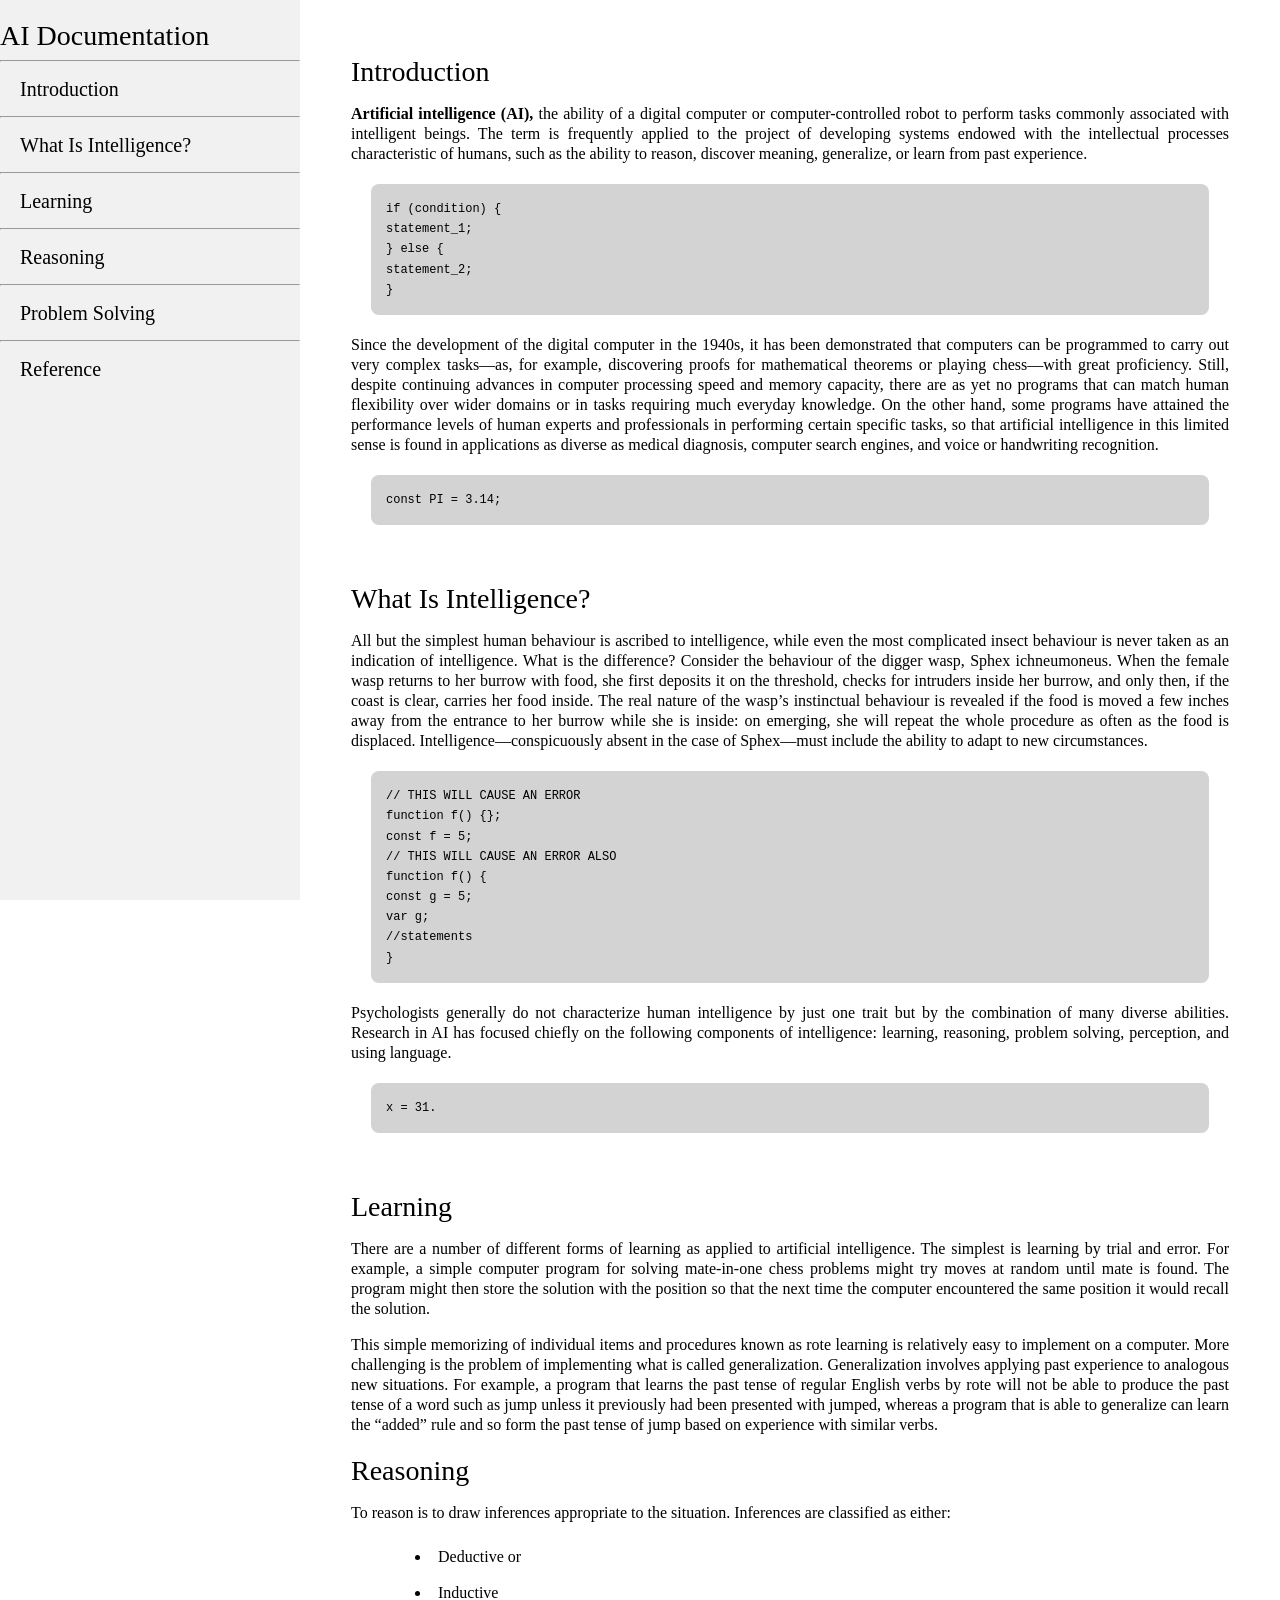
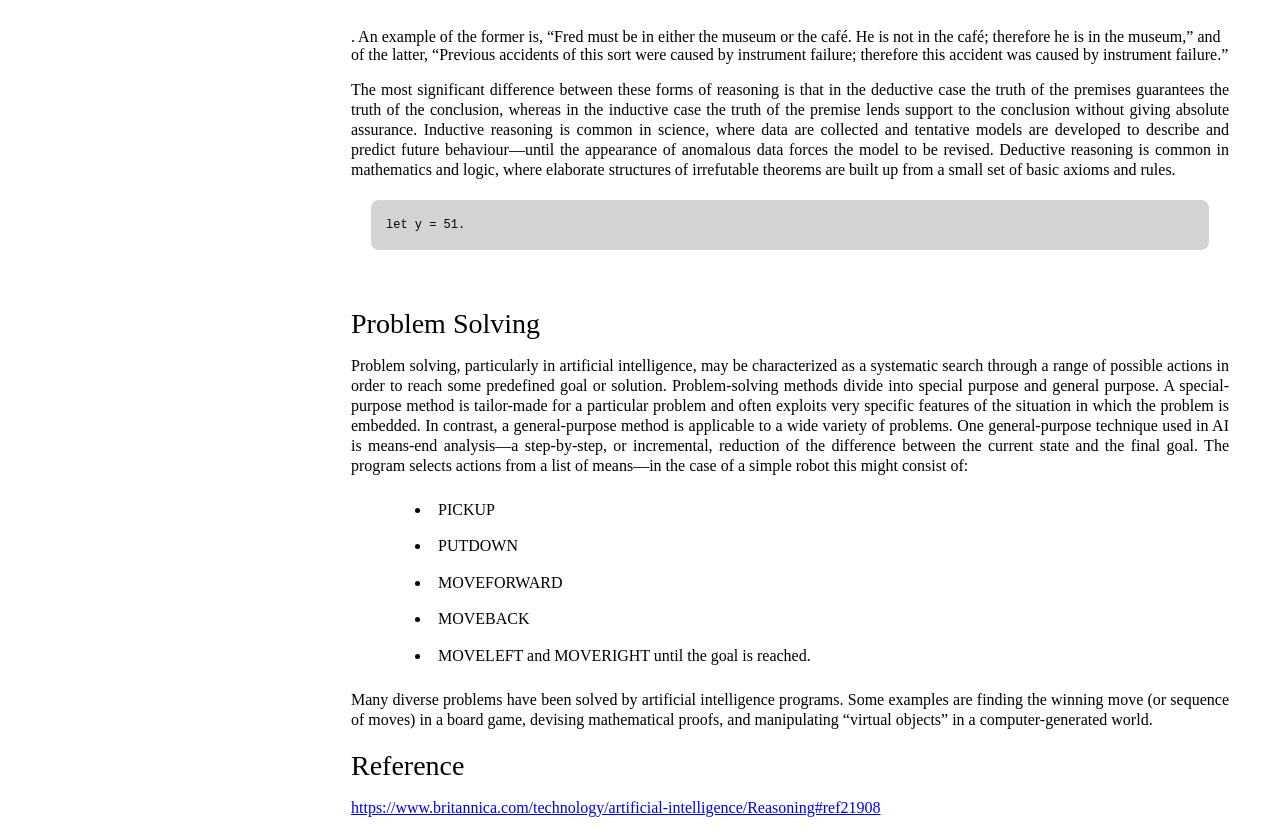
<file: index2.html>
<!DOCTYPE html>
  <html lang="en">
    <head>
      <meta charset="UTF-8" />
      <meta name="viewport" content="width=device-width, initial-scale=1.0" />
      <title>Technical Documentation Page</title>
      <link type="text/css" rel="stylesheet" href="styles2.css" />
    </head>
    <body>
      <nav id="navbar">
        <header id="AI">AI Documentation</header><hr>
        <a href="#Introduction" class="nav-link"><li>Introduction</li></a><hr>
        <a href="#What_Is_Intelligence?" class="nav-link"><li>What Is Intelligence?</li> </a><hr>
        <a href="#Learning" class="nav-link"><li>Learning</li> </a><hr>
        <a href="#Reasoning" class="nav-link"><li>Reasoning</li> </a><hr>
        <a href="#Problem_Solving" class="nav-link"><li>Problem Solving</li> </a><hr>
        <a href="#Reference" class="nav-link"><li>Reference</li> </a>
      </nav>
      <main id="main-doc">
        <a id="Introduction"></a>
        <section class="main-section" id="Introduction">
          <header class="main-header">Introduction</header>
          
          <p class="just">
            <strong>Artificial intelligence (AI),</strong> the ability of a
            digital computer or computer-controlled robot to perform tasks
            commonly associated with intelligent beings. The term is frequently
            applied to the project of developing systems endowed with the
            intellectual processes characteristic of humans, such as the ability
            to reason, discover meaning, generalize, or learn from past
            experience.
            <div class="codeCase">
              <code>if (condition) { <br>
                statement_1; <br>
              } else { <br>
                statement_2; <br>
              } </code>
                    </div>
          </p>
          <p class="just">
            Since the development of the digital computer in the 1940s, it has
            been demonstrated that computers can be programmed to carry out very
            complex tasks—as, for example, discovering proofs for mathematical
            theorems or playing chess—with great proficiency. Still, despite
            continuing advances in computer processing speed and memory
            capacity, there are as yet no programs that can match human
            flexibility over wider domains or in tasks requiring much everyday
            knowledge. On the other hand, some programs have attained the
            performance levels of human experts and professionals in performing
            certain specific tasks, so that artificial intelligence in this
            limited sense is found in applications as diverse as medical
            diagnosis, computer search engines, and voice or handwriting
            recognition.
          </p>
          <div class="codeCase">
            <code>const PI = 3.14;</code>
                  </div><br>
        </section>
        <a id="What_Is_Intelligence?"></a>
        <section class="main-section" id="What_Is_Intelligence?">
          <header class="main-header" >What Is Intelligence?</header>
          
          <p class="just">
            All but the simplest human behaviour is ascribed to intelligence,
            while even the most complicated insect behaviour is never taken as
            an indication of intelligence. What is the difference? Consider the
            behaviour of the digger wasp, Sphex ichneumoneus. When the female
            wasp returns to her burrow with food, she first deposits it on the
            threshold, checks for intruders inside her burrow, and only then, if
            the coast is clear, carries her food inside. The real nature of the
            wasp’s instinctual behaviour is revealed if the food is moved a few
            inches away from the entrance to her burrow while she is inside: on
            emerging, she will repeat the whole procedure as often as the food
            is displaced. Intelligence—conspicuously absent in the case of
            Sphex—must include the ability to adapt to new circumstances.
          </p>
          <div class="codeCase">
            <code>// THIS WILL CAUSE AN ERROR <br>
            function f() {}; <br>
            const f = 5; <br>
            // THIS WILL CAUSE AN ERROR ALSO <br>
            function f() { <br>
              const g = 5; <br>
              var g; <br>
              //statements <br>
            } </code>
                  </div>
          <p class="just">
            Psychologists generally do not characterize human intelligence by
            just one trait but by the combination of many diverse abilities.
            Research in AI has focused chiefly on the following components of
            intelligence: learning, reasoning, problem solving, perception, and
            using language.
          </p>
          <div class="codeCase"> 
            <code>x = 31.</code>
                  </div><br>
        </section>
        <a id="Learning"></a>
        <section class="main-section" id="Learning">
          <header class="main-header"  >Learning</header>
                    
          <p class="just">
            There are a number of different forms of learning as applied to
            artificial intelligence. The simplest is learning by trial and
            error. For example, a simple computer program for solving
            mate-in-one chess problems might try moves at random until mate is
            found. The program might then store the solution with the position
            so that the next time the computer encountered the same position it
            would recall the solution.
          </p>
          <p class="just">
            This simple memorizing of individual items and procedures known as
            rote learning is relatively easy to implement on a computer. More
            challenging is the problem of implementing what is called
            generalization. Generalization involves applying past experience to
            analogous new situations. For example, a program that learns the
            past tense of regular English verbs by rote will not be able to
            produce the past tense of a word such as jump unless it previously
            had been presented with jumped, whereas a program that is able to
            generalize can learn the “added” rule and so form the past tense of
            jump based on experience with similar verbs.
          </p>
        </section>
        <a id="Reasoning"></a>
        <section class="main-section" id="Reasoning">
          
          <header class="main-header" >Reasoning</header>
          
          <p class="just">
            To reason is to draw inferences appropriate to the situation.
            Inferences are classified as either:
            <ul> 
              <li class="list">Deductive or</li>
              <li class="list">Inductive</li>
          </ul>
            . An example of the former is, “Fred must be in either the museum or
            the café. He is not in the café; therefore he is in the museum,” and
            of the latter, “Previous accidents of this sort were caused by
            instrument failure; therefore this accident was caused by instrument
            failure.”
          </p>
          <p class="just">
            The most significant difference between these forms of reasoning is
            that in the deductive case the truth of the premises guarantees the
            truth of the conclusion, whereas in the inductive case the truth of
            the premise lends support to the conclusion without giving absolute
            assurance. Inductive reasoning is common in science, where data are
            collected and tentative models are developed to describe and predict
            future behaviour—until the appearance of anomalous data forces the
            model to be revised. Deductive reasoning is common in mathematics
            and logic, where elaborate structures of irrefutable theorems are
            built up from a small set of basic axioms and rules.
          </p>
          <div class="codeCase"> 
            <code>let y = 51. </code>
                   </div> <br>
        </section>
        <a id="Problem_Solving"></a>
        <section class="main-section" id="Problem_Solving">
          <header class="main-header" >Problem Solving</header>
          <p class="just">
            Problem solving, particularly in artificial intelligence, may be
            characterized as a systematic search through a range of possible
            actions in order to reach some predefined goal or solution.
            Problem-solving methods divide into special purpose and general
            purpose. A special-purpose method is tailor-made for a particular
            problem and often exploits very specific features of the situation
            in which the problem is embedded. In contrast, a general-purpose
            method is applicable to a wide variety of problems. One
            general-purpose technique used in AI is means-end analysis—a
            step-by-step, or incremental, reduction of the difference between
            the current state and the final goal. The program selects actions
            from a list of means—in the case of a simple robot this might
            consist of:
           <ul>
            <li class="list">PICKUP</li>
            <li class="list">PUTDOWN</li>
            <li class="list">MOVEFORWARD</li>
            <li class="list">MOVEBACK</li>
            <li class="list">MOVELEFT and MOVERIGHT until the goal is reached.</li>
           </ul>
          </p>
          <p class="just">
            Many diverse problems have been solved by artificial intelligence
            programs. Some examples are finding the winning move (or sequence of
            moves) in a board game, devising mathematical proofs, and
            manipulating “virtual objects” in a computer-generated world.
          </p>
        </section>
        <a id="Reference" ></a>
        <section class="main-section"  id="Reference">
          
          <header class="main-header"  >Reference</header>
          
          <p class="just">
            <a href="https://www.britannica.com/technology/artificial-intelligence/Reasoning#ref21908" target="_blank">https://www.britannica.com/technology/artificial-intelligence/Reasoning#ref21908</a>
          </p>
          <p class="just">
           <a href="https://en.wikipedia.org/wiki/A.I._Artificial_Intelligence" target="_blank">https://en.wikipedia.org/wiki/A.I._Artificial_Intelligence</a>
          </p>
        </section>
      </main>
    </body>
    
  </html>
</file>
<file: styles2.css>
body {
    margin: 35px;
  }
  header {
    font-size: 28px;
    margin-top: 20px;
  }
  li {
    line-height: 1.4;
    padding: 7px;
    margin-left: 40px;
  }
  .codeCase {
    background-color: lightgrey;
    font-size: 12px;
    padding: 15px;
    margin: 20px;
    line-height: 1.6;
    border-radius: 8px;
  }
  #main-doc {
    margin-left: 300px;
    padding: 1px 16px;
    height: 1000px;
  }
  #navbar {
    top: 0px;
    margin: 0px;
    left: 0px;
    width: 300px;
    background-color: #f1f1f1;
    position: fixed;
    height: 100%;
    overflow: auto;
  }
  #navbar a {
    color: black;
    padding: 0px;
    text-align: justify;
    font-size: 20px;
    text-decoration: none;
  }
  .nav-link li {
    border: 1px;
    padding: 5px;
    padding-left: 30px;
    list-style: none;
    position: relative;
    left: -50px;
    width: 100%;
  }
  P {
    font-size: 16px;
    text-align: justify;
    line-height: 20px;
  }
  .pic {
    width: 50px;
    height: 50px;
    align-items: baseline;
  }
  #footer {
    height: 40px;
    width: 300px;
    position: fixed;
    left: 20px;
    bottom: 40px;
  }
  #copyright {
    text-align: center;
  }
  @media screen and (max-width: 700px) {
    #navbar {
      width: 100%;
      height: auto;
      position: relative;
    }
    .navbar a {
      float: left;
    }
    div.main-doc {
      margin-left: 0;
    }
  }
  
  @media screen and (max-width: 350px) {
    .navbar a {
      text-align: center;
      float: none;
    }
  }
</file>
